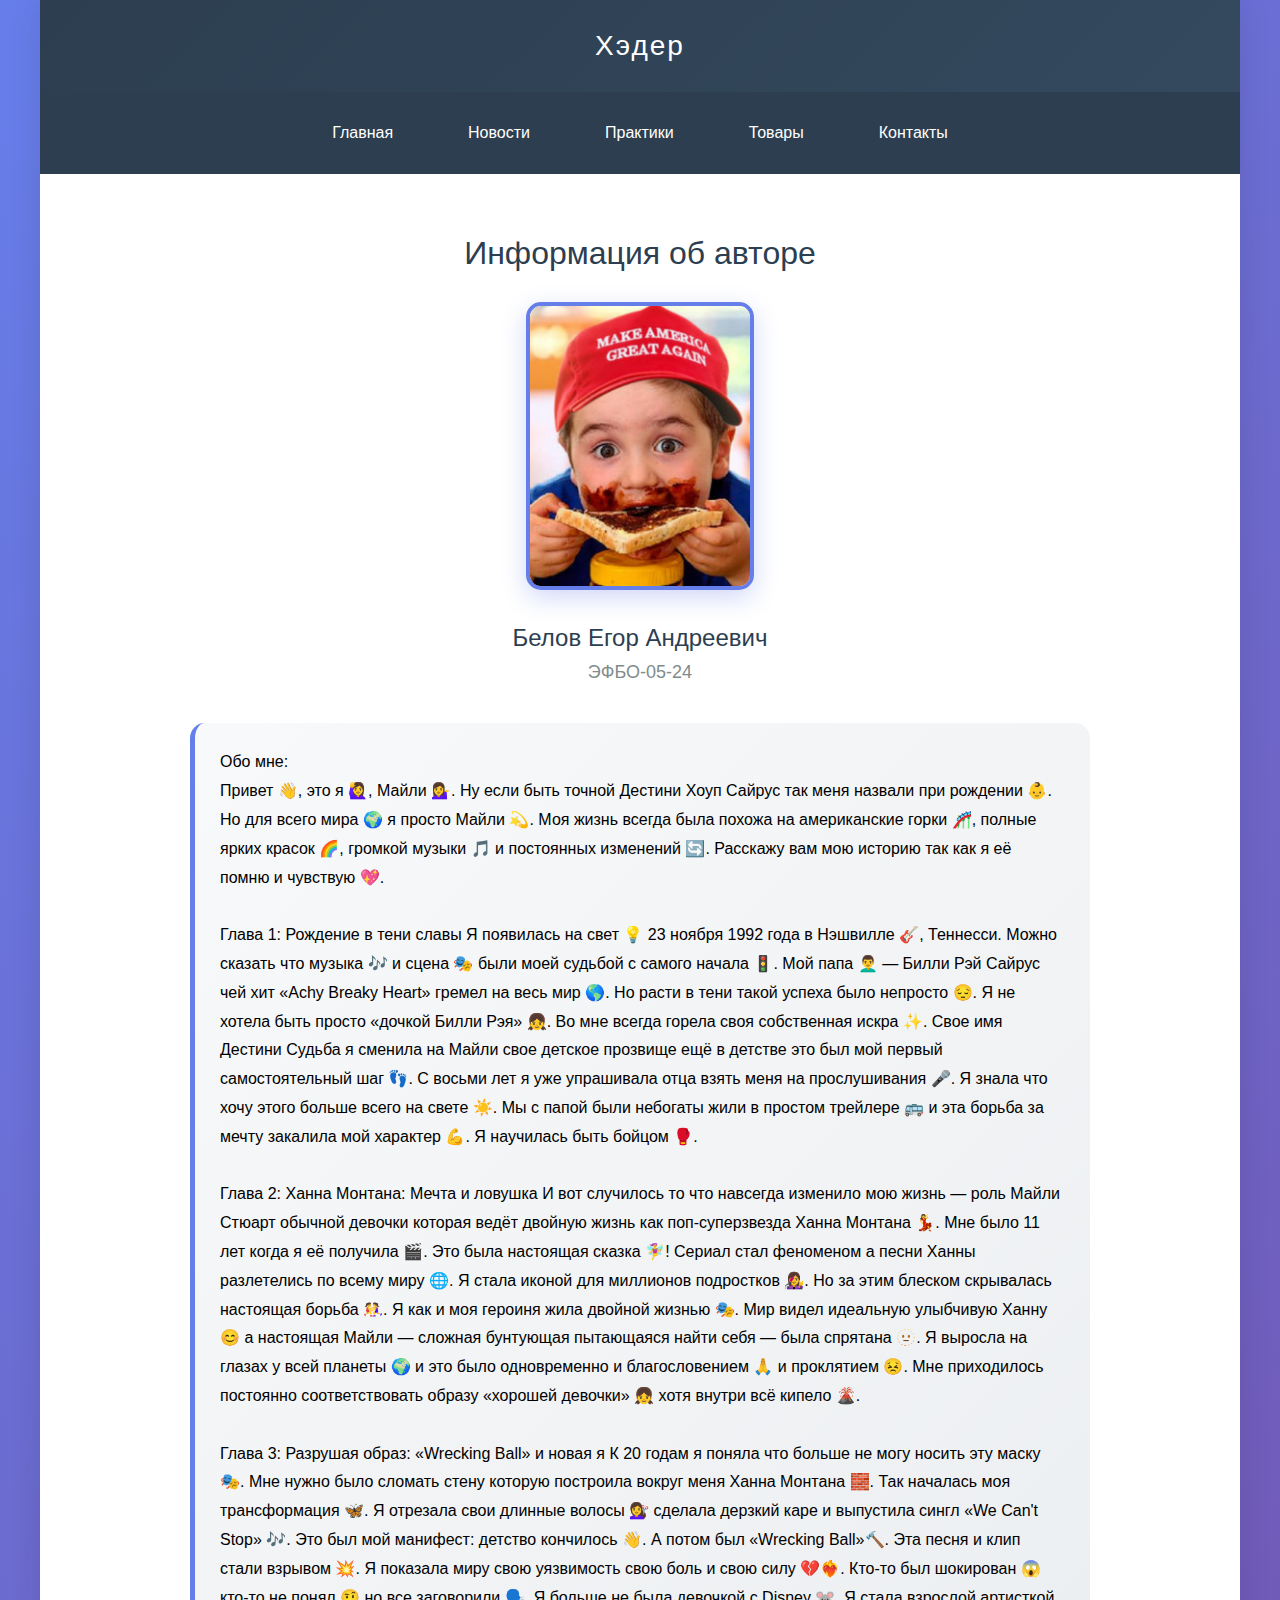
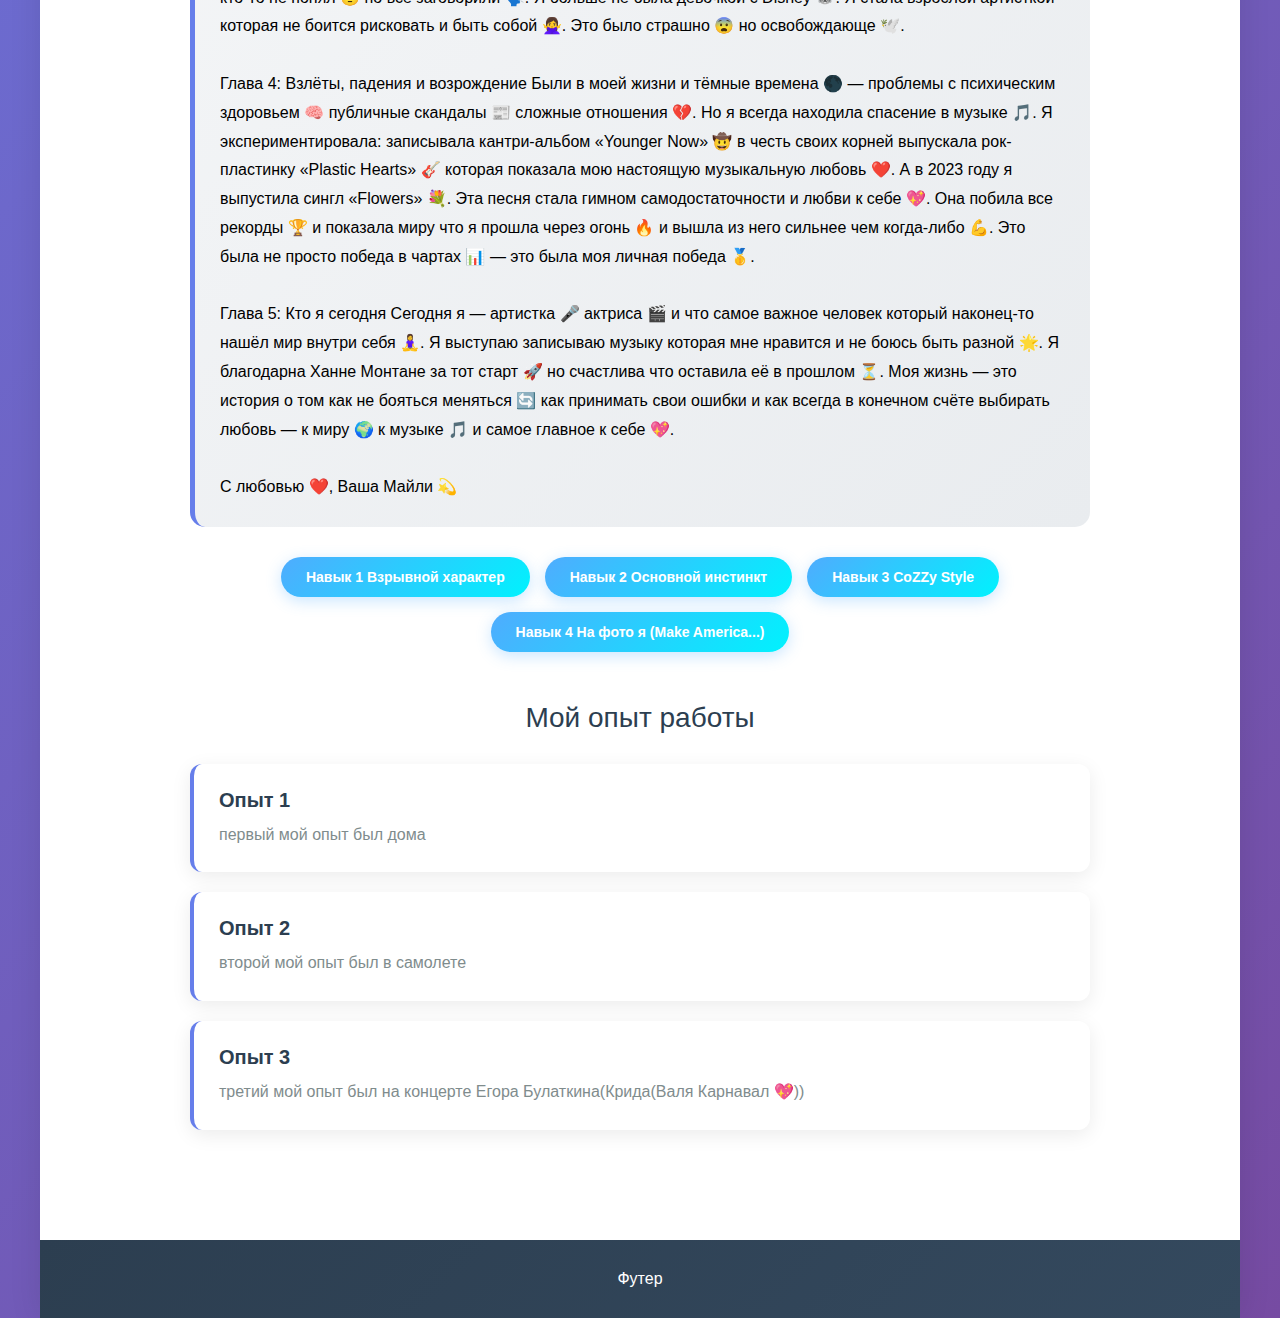
<file: index.html>
<!DOCTYPE html>
<html lamg="ru">
  <head>
    <meta charset="UTF-8" />
    <link rel="stylesheet" href="style/style.css" />
    <meta name="viewport" content="width=device-width, initial-scale=1.0" />
    <title>Семестровая работа</title>
  </head>
  <body>
    <div class="page-container">
      <div class="header">Хэдер</div>
      <div class="nav">
        <ul class="nav-list">
          <li class="nav-item">
            <a class="nav-link" href="index.html">Главная</a>
          </li>
          <li class="nav-item">
            <a class="nav-link" href="pages/news.html">Новости</a>
          </li>
          <li class="nav-item">
            <a class="nav-link" href="pages/practices.html">Практики</a>
          </li>
          <li class="nav-item">
            <a class="nav-link" href="pages/goods.html">Товары</a>
          </li>
          <li class="nav-item">
            <a class="nav-link" href="pages/contacts.html">Контакты</a>
          </li>
        </ul>
      </div>

      <div class="content">
        <div class="profile-header">
          <h1 class="profile-title">Информация об авторе</h1>
          <img
            class="profile-photo"
            src="images/avatar.png"
            alt="Фото автора"
          />
          <h2 class="profile-name">Белов Егор Андреевич</h2>
          <p class="profile-group">ЭФБО-05-24</p>
        </div>
        <div class="about-me">
          Обо мне:
          <br />
          Привет 👋, это я 🙋‍♀️, Майли 💁‍♀️. Ну если быть точной Дестини Хоуп Сайрус
          так меня назвали при рождении 👶. Но для всего мира 🌍 я просто Майли
          💫. Моя жизнь всегда была похожа на американские горки 🎢, полные
          ярких красок 🌈, громкой музыки 🎵 и постоянных изменений 🔄. Расскажу
          вам мою историю так как я её помню и чувствую 💖.
          <br />
          <br />Глава 1: Рождение в тени славы Я появилась на свет 💡 23 ноября
          1992 года в Нэшвилле 🎸, Теннесси. Можно сказать что музыка 🎶 и сцена
          🎭 были моей судьбой с самого начала 🚦. Мой папа 👨‍🦱 — Билли Рэй
          Сайрус чей хит «Achy Breaky Heart» гремел на весь мир 🌎. Но расти в
          тени такой успеха было непросто 😔. Я не хотела быть просто «дочкой
          Билли Рэя» 👧. Во мне всегда горела своя собственная искра ✨. Свое
          имя Дестини Судьба я сменила на Майли свое детское прозвище ещё в
          детстве это был мой первый самостоятельный шаг 👣. С восьми лет я уже
          упрашивала отца взять меня на прослушивания 🎤. Я знала что хочу этого
          больше всего на свете ☀️. Мы с папой были небогаты жили в простом
          трейлере 🚌 и эта борьба за мечту закалила мой характер 💪. Я
          научилась быть бойцом 🥊.
          <br />
          <br />Глава 2: Ханна Монтана: Мечта и ловушка И вот случилось то что
          навсегда изменило мою жизнь — роль Майли Стюарт обычной девочки
          которая ведёт двойную жизнь как поп-суперзвезда Ханна Монтана 💃. Мне
          было 11 лет когда я её получила 🎬. Это была настоящая сказка 🧚‍♀️!
          Сериал стал феноменом а песни Ханны разлетелись по всему миру 🌐. Я
          стала иконой для миллионов подростков 👩‍🎤. Но за этим блеском
          скрывалась настоящая борьба 🤼‍♀️. Я как и моя героиня жила двойной
          жизнью 🎭. Мир видел идеальную улыбчивую Ханну 😊 а настоящая Майли —
          сложная бунтующая пытающаяся найти себя — была спрятана 🫥. Я выросла
          на глазах у всей планеты 🌍 и это было одновременно и благословением
          🙏 и проклятием 😣. Мне приходилось постоянно соответствовать образу
          «хорошей девочки» 👧 хотя внутри всё кипело 🌋.
          <br />
          <br />Глава 3: Разрушая образ: «Wrecking Ball» и новая я К 20 годам я
          поняла что больше не могу носить эту маску 🎭. Мне нужно было сломать
          стену которую построила вокруг меня Ханна Монтана 🧱. Так началась моя
          трансформация 🦋. Я отрезала свои длинные волосы 💇‍♀️ сделала дерзкий
          каре и выпустила сингл «We Can't Stop» 🎶. Это был мой манифест:
          детство кончилось 👋. А потом был «Wrecking Ball»🔨. Эта песня и клип
          стали взрывом 💥. Я показала миру свою уязвимость свою боль и свою
          силу 💔❤️‍🔥. Кто-то был шокирован 😱 кто-то не понял 🤨 но все
          заговорили 🗣️. Я больше не была девочкой с Disney 🐭. Я стала взрослой
          артисткой которая не боится рисковать и быть собой 🙅‍♀️. Это было
          страшно 😨 но освобождающе 🕊️.
          <br />
          <br />Глава 4: Взлёты, падения и возрождение Были в моей жизни и
          тёмные времена 🌑 — проблемы с психическим здоровьем 🧠 публичные
          скандалы 📰 сложные отношения 💔. Но я всегда находила спасение в
          музыке 🎵. Я экспериментировала: записывала кантри-альбом «Younger
          Now» 🤠 в честь своих корней выпускала рок-пластинку «Plastic Hearts»
          🎸 которая показала мою настоящую музыкальную любовь ❤️. А в 2023 году
          я выпустила сингл «Flowers» 💐. Эта песня стала гимном
          самодостаточности и любви к себе 💖. Она побила все рекорды 🏆 и
          показала миру что я прошла через огонь 🔥 и вышла из него сильнее чем
          когда-либо 💪. Это была не просто победа в чартах 📊 — это была моя
          личная победа 🥇.
          <br />
          <br />Глава 5: Кто я сегодня Сегодня я — артистка 🎤 актриса 🎬 и что
          самое важное человек который наконец-то нашёл мир внутри себя 🧘‍♀️. Я
          выступаю записываю музыку которая мне нравится и не боюсь быть разной
          🌟. Я благодарна Ханне Монтане за тот старт 🚀 но счастлива что
          оставила её в прошлом ⏳. Моя жизнь — это история о том как не бояться
          меняться 🔄 как принимать свои ошибки и как всегда в конечном счёте
          выбирать любовь — к миру 🌍 к музыке 🎵 и самое главное к себе 💖.
          <br />
          <br />С любовью ❤️, Ваша Майли 💫
        </div>
        <div class="skills-container">
          <div class="skill-tag">Навык 1 Взрывной характер</div>
          <div class="skill-tag">Навык 2 Основной инстинкт</div>
          <div class="skill-tag">Навык 3 CoZZy Style</div>
          <div class="skill-tag">Навык 4 На фото я (Make America...)</div>
        </div>

        <div class="experience-section">
          <h2 class="section-title">Мой опыт работы</h2>
          <div class="experience-card">
            <h3 class="experience-title">Опыт 1</h3>
            <p class="experience-desc">первый мой опыт был дома</p>
          </div>
          <div class="experience-card">
            <h3 class="experience-title">Опыт 2</h3>
            <p class="experience-desc">второй мой опыт был в самолете</p>
          </div>
          <div class="experience-card">
            <h3 class="experience-title">Опыт 3</h3>
            <p class="experience-desc">
              третий мой опыт был на концерте Егора Булаткина(Крида(Валя
              Карнавал 💖))
            </p>
          </div>
        </div>
      </div>
      <div class="footer">Футер</div>
    </div>
  </body>
</html>
</file>
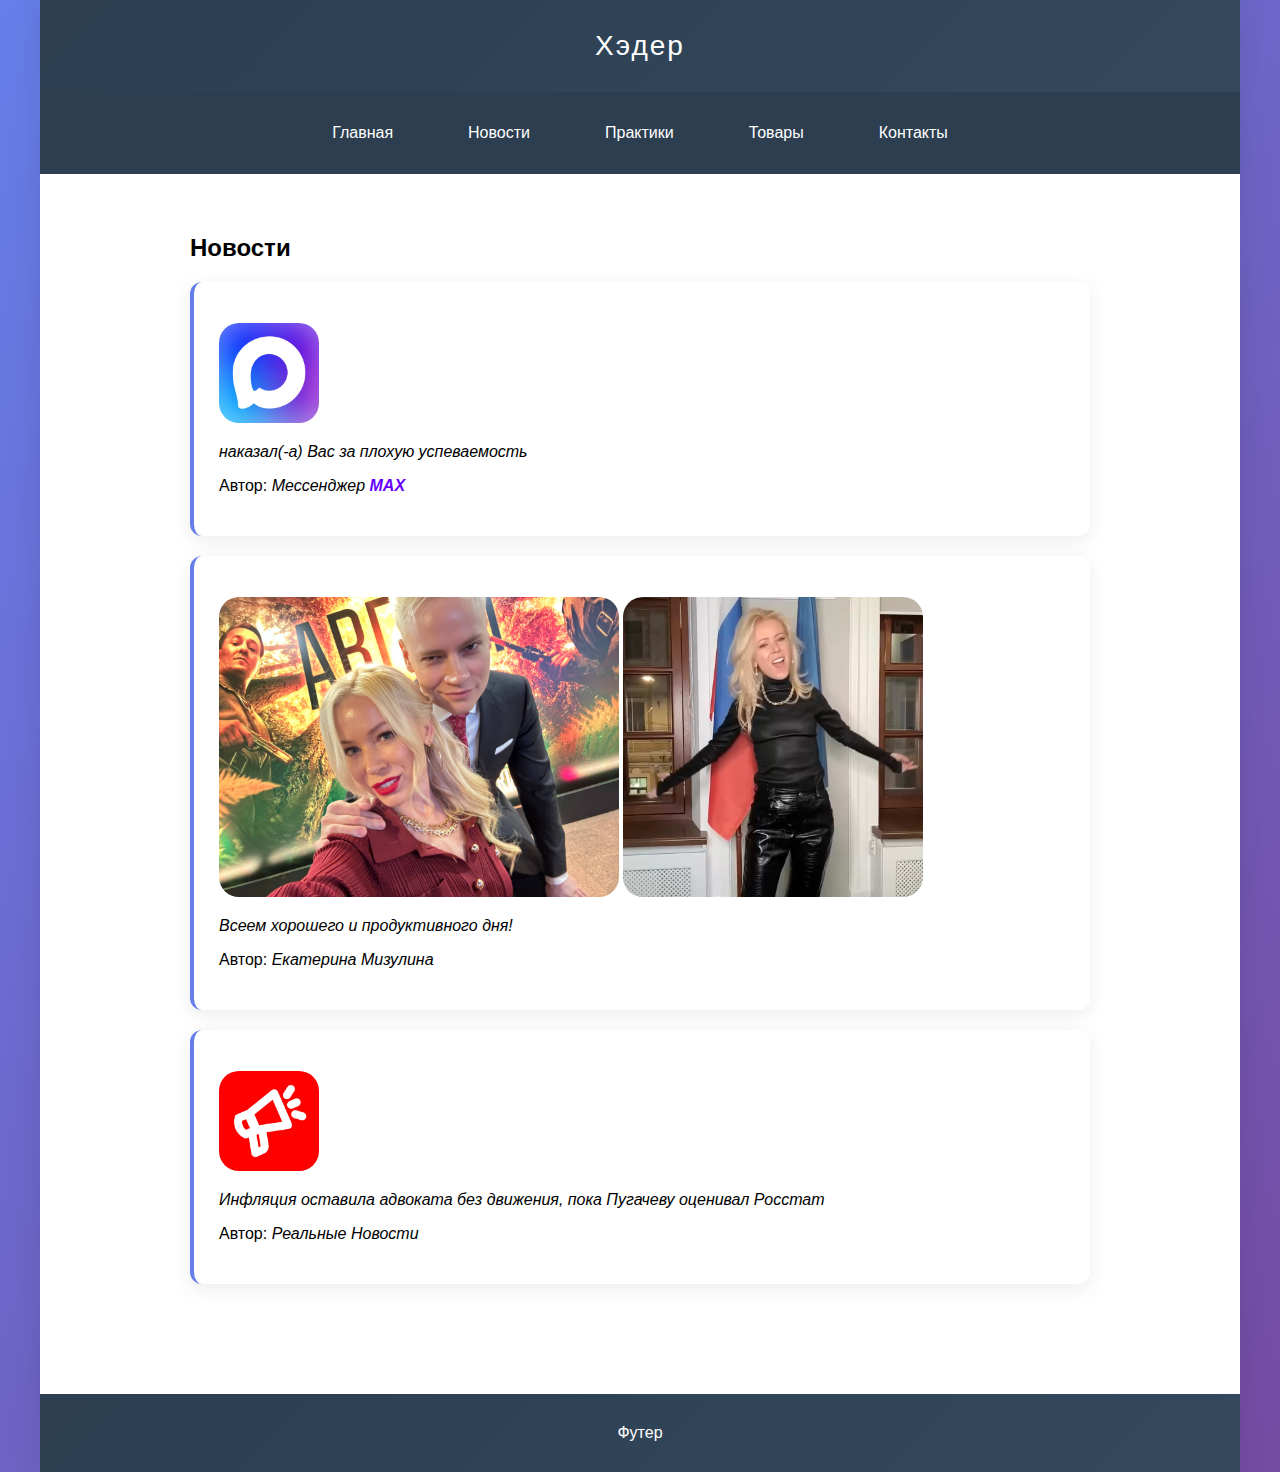
<file: pages/news.html>
<!DOCTYPE html>
<html lamg="ru">
  <head>
    <meta charset="UTF-8" />
    <link rel="stylesheet" href="../style/style.css" />
    <meta name="viewport" content="width=device-width, initial-scale=1.0" />
    <title>Семестровая работа</title>
  </head>
  <body>
    <div class="page-container">
      <div class="header">Хэдер</div>
      <div class="nav">
        <ul class="nav-list">
          <li class="nav-item">
            <a class="nav-link" href="../index.html">Главная</a>
          </li>
          <li class="nav-item">
            <a class="nav-link" href="../pages/news.html">Новости</a>
          </li>
          <li class="nav-item">
            <a class="nav-link" href="../pages/practices.html">Практики</a>
          </li>
          <li class="nav-item">
            <a class="nav-link" href="../pages/goods.html">Товары</a>
          </li>
          <li class="nav-item">
            <a class="nav-link" href="../pages/contacts.html">Контакты</a>
          </li>
        </ul>
      </div>
      <div class="content">
        <h2>Новости</h2>
        <div class="experience-card">
          <p><img src="../images/max.jpeg" alt="MAX" height="100" /></p>
          <i>наказал(-а) Вас за плохую успеваемость</i>
          <p>
            Автор:
            <i
              >Мессенджер
              <span style="color: rgb(102, 0, 255); font-weight: bold"
                >МАХ</span
              ></i
            >
          </p>
        </div>
        <div class="experience-card">
          <p>
            <img src="../images/ekaterina.jpeg" alt="ekaterina" height="300" />
            <video height="300" autoplay loop muted>
              <source src="../videos/ekaterina.mp4" type="video/mp4" />
            </video>
          </p>
          <i>Всеем хорошего и продуктивного дня!</i>
          <p>Автор: <i>Екатерина Мизулина</i></p>
        </div>
        <div class="experience-card">
          <p>
            <img src="../images/real_news.jpeg" alt="real_news" height="100" />
          </p>
          <i
            >Инфляция оставила адвоката без движения, пока Пугачеву оценивал
            Росстат</i
          >
          <p>Автор: <i>Реальные Новости</i></p>
        </div>
      </div>
      <div class="footer">Футер</div>
    </div>
  </body>
</html>
</file>
<file: style/style.css>
img {
  border-radius: 20px;
}

video {
  border-radius: 20px;
}

body {
  font-family: 'Segoe UI', Tahoma, Geneva, Verdana, sans-serif;
  margin: 0;
  padding: 0;
  background: linear-gradient(135deg, #667eea 0%, #764ba2 100%);
  min-height: 100vh;
}

.page-container {
  max-width: 1200px;
  margin: 0 auto;
  background: white;
  min-height: 100vh;
  box-shadow: 0 0 30px rgba(0, 0, 0, 0.1);
}

/* ===== ШАПКА ===== */
.header {
  background: linear-gradient(135deg, #2c3e50 0%, #34495e 100%);
  color: white;
  text-align: center;
  padding: 30px;
  font-size: 28px;
  font-weight: 300;
  letter-spacing: 2px;
}

/* ===== НАВИГАЦИЯ ===== */
.nav {
  background: #2c3e50;
  padding: 20px 0;
}

.nav-list {
  list-style: none;
  margin: 0;
  padding: 0;
  display: flex;
  justify-content: center;
  gap: 25px;
}

.nav-item {
  margin: 0;
}

.nav-link {
  color: white;
  text-decoration: none;
  padding: 12px 25px;
  border-radius: 25px;
  transition: all 0.3s ease;
  font-weight: 500;
  display: block;
}

.nav-link:hover {
  background: rgba(255, 255, 255, 0.1);
  transform: translateY(-2px);
}

/* ===== ОСНОВНОЙ КОНТЕНТ ===== */
.content {
  padding: 40px;
  max-width: 900px;
  margin: 0 auto;
}

/* ===== ГЛАВНАЯ СТРАНИЦА ===== */
.profile-header {
  text-align: center;
  margin-bottom: 40px;
}

.profile-title {
  font-size: 32px;
  color: #2c3e50;
  margin-bottom: 10px;
  font-weight: 300;
}

.profile-photo {
  width: 220px;
  height: 280px;
  border-radius: 15px;
  object-fit: cover;
  margin: 20px auto;
  border: 4px solid #667eea;
  box-shadow: 0 8px 25px rgba(102, 126, 234, 0.3);
}

.profile-name {
  font-size: 24px;
  color: #2c3e50;
  margin: 10px 0;
  font-weight: 500;
}

.profile-group {
  font-size: 18px;
  color: #7f8c8d;
  margin: 5px 0;
}

.about-me {
  background: linear-gradient(135deg, #f8f9fa 0%, #e9ecef 100%);
  padding: 25px;
  border-radius: 15px;
  margin: 30px 0;
  border-left: 5px solid #667eea;
  font-size: 16px;
  line-height: 1.8;
}

.skills-container {
  display: flex;
  justify-content: center;
  flex-wrap: wrap;
  gap: 15px;
  margin: 30px 0;
}

.skill-tag {
  background: linear-gradient(135deg, #4facfe 0%, #00f2fe 100%);
  color: white;
  padding: 12px 25px;
  border-radius: 25px;
  font-weight: 600;
  font-size: 14px;
  box-shadow: 0 4px 15px rgba(79, 172, 254, 0.3);
  transition: all 0.3s ease;
}

.skill-tag:hover {
  transform: translateY(-3px);
  box-shadow: 0 6px 20px rgba(79, 172, 254, 0.4);
}

/* ===== ОПЫТ РАБОТЫ ===== */
.experience-section {
  margin-top: 50px;
}

.section-title {
  font-size: 28px;
  color: #2c3e50;
  text-align: center;
  margin-bottom: 30px;
  font-weight: 300;
}

.experience-card {
  background: white;
  padding: 25px;
  margin: 20px 0;
  border-radius: 12px;
  box-shadow: 0 5px 20px rgba(0, 0, 0, 0.08);
  border-left: 4px solid #667eea;
  transition: transform 0.3s ease;
}

.experience-card:hover {
  transform: translateX(5px);
}

.experience-title {
  font-size: 20px;
  color: #2c3e50;
  margin: 0 0 10px 0;
  font-weight: 600;
}

.experience-desc {
  color: #7f8c8d;
  line-height: 1.6;
  margin: 0;
}

.footer {
  background: linear-gradient(135deg, #2c3e50 0%, #34495e 100%);
  color: white;
  text-align: center;
  padding: 30px;
  margin-top: 50px;
}
</file>
